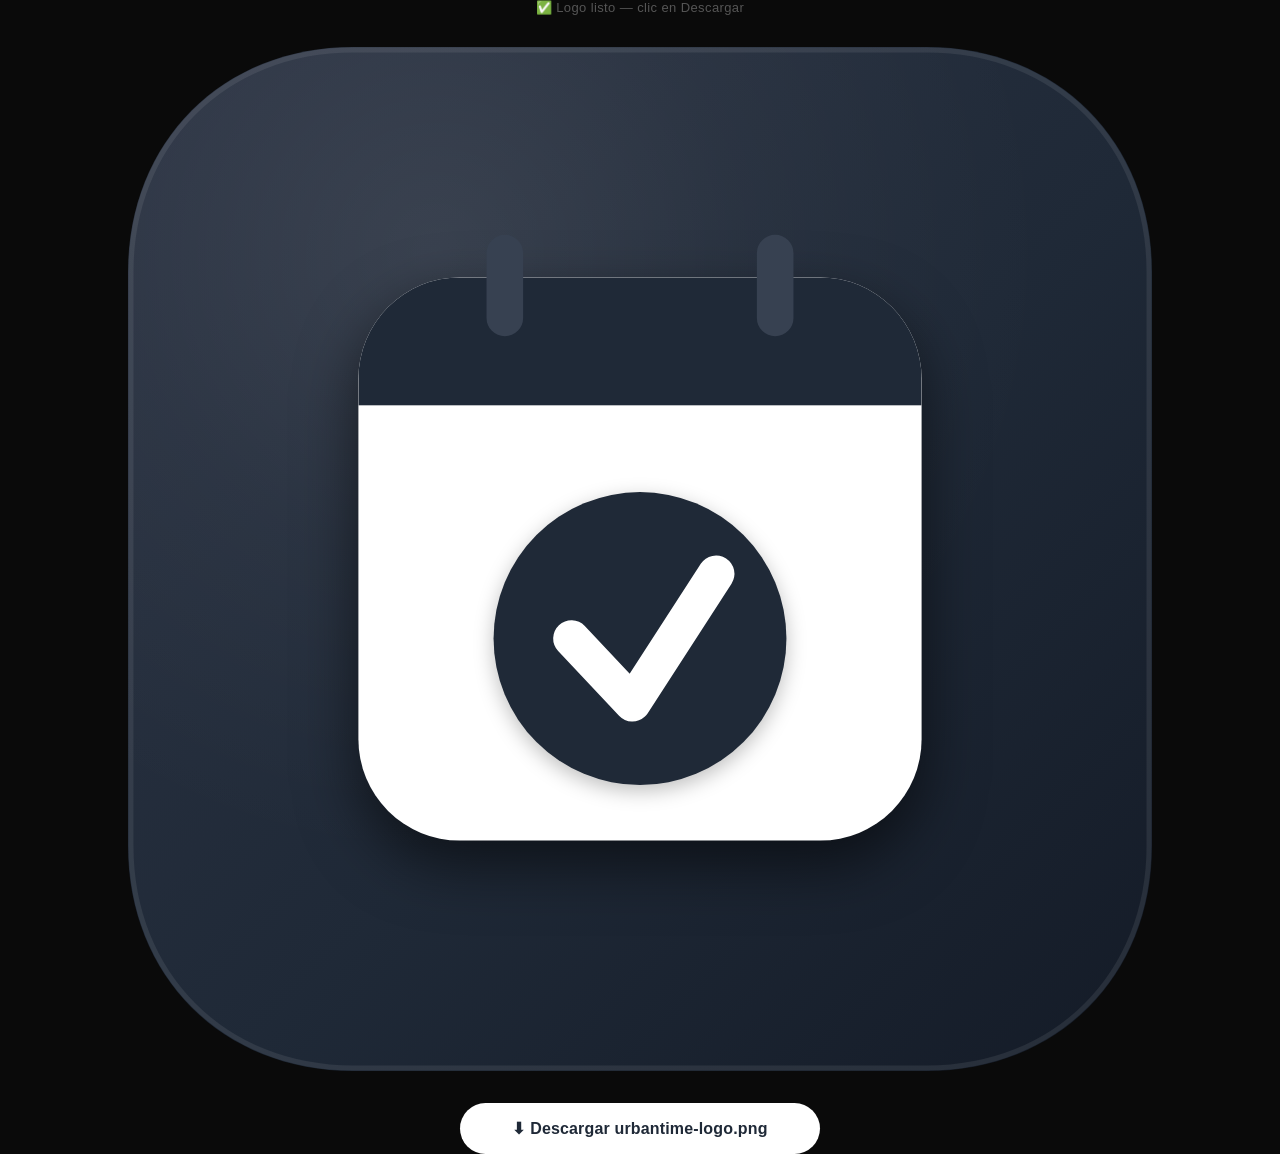
<file: generar-logo.html>
<!DOCTYPE html>
<html lang="es">
<head>
  <meta charset="UTF-8">
  <title>UrbanTime Logo — iOS Style</title>
  <style>
    * { margin: 0; padding: 0; box-sizing: border-box; }
    body {
      background: #0a0a0a;
      display: flex;
      flex-direction: column;
      align-items: center;
      justify-content: center;
      min-height: 100vh;
      gap: 32px;
      font-family: -apple-system, BlinkMacSystemFont, 'SF Pro Display', Arial, sans-serif;
    }
    canvas { display: block; border-radius: 28px; }
    button {
      background: #FFFFFF;
      color: #1F2937;
      border: none;
      padding: 16px 52px;
      border-radius: 50px;
      font-size: 16px;
      font-weight: 700;
      cursor: pointer;
      letter-spacing: 0.01em;
    }
    button:hover { background: #E5E7EB; }
    p { color: #555; font-size: 13px; letter-spacing: 0.03em; }
  </style>
</head>
<body>
  <p id="status">Generando logo...</p>
  <canvas id="c" width="1024" height="1024"></canvas>
  <button onclick="descargar()">⬇  Descargar urbantime-logo.png</button>

  <script>
    const canvas = document.getElementById('c');
    const ctx    = canvas.getContext('2d');
    const S = 1024; // tamaño total

    function draw() {
      ctx.clearRect(0, 0, S, S);

      // ══════════════════════════════
      // 1. FONDO — squircle estilo iOS
      //    radio ~22% = 225px para 1024
      // ══════════════════════════════
      ctx.save();
      squircle(0, 0, S, S, 225);
      ctx.clip();

      // Gradiente principal: gris carbón a negro pizarra (como Apple Watch icon)
      const bg = ctx.createLinearGradient(0, 0, S, S);
      bg.addColorStop(0, '#2C3444');
      bg.addColorStop(0.55, '#1F2937');
      bg.addColorStop(1,  '#141B27');
      ctx.fillStyle = bg;
      ctx.fillRect(0, 0, S, S);

      // Brillo sutil arriba-izquierda (efecto glassmorphism iOS)
      const shine = ctx.createRadialGradient(S*0.3, S*0.2, 0, S*0.3, S*0.2, S*0.6);
      shine.addColorStop(0,   'rgba(255,255,255,0.09)');
      shine.addColorStop(0.5, 'rgba(255,255,255,0.03)');
      shine.addColorStop(1,   'rgba(255,255,255,0)');
      ctx.fillStyle = shine;
      ctx.fillRect(0, 0, S, S);

      ctx.restore();

      // ══════════════════════════════
      // 2. ÍCONO — Calendario con check
      //    centrado, grande, puro blanco
      // ══════════════════════════════
      const ico = S * 0.55;   // 56% del tamaño del canvas
      const ix  = (S - ico) / 2;
      const iy  = (S - ico) / 2;
      const ir  = ico * 0.18; // radio de esquinas del calendario

      // Sombra suave debajo del icono
      ctx.shadowColor   = 'rgba(0,0,0,0.55)';
      ctx.shadowBlur    = 60;
      ctx.shadowOffsetY = 24;

      // Cuerpo del calendario — blanco
      ctx.fillStyle = '#FFFFFF';
      rrect(ix, iy, ico, ico, ir);
      ctx.fill();
      ctx.shadowBlur = 0; ctx.shadowOffsetY = 0;

      // Franja superior oscura (header del calendario)
      const hh = ico * 0.22;
      ctx.save();
      rrect(ix, iy, ico, ico, ir); ctx.clip();
      ctx.fillStyle = '#1F2937';
      ctx.fillRect(ix, iy, ico, hh + 4); // +4 para cubrir la unión
      ctx.restore();

      // Pasadores del calendario (arriba)
      const pinW  = ico * 0.065;
      const pinH  = ico * 0.18;
      const pinR  = pinW / 2;
      const pinY  = iy - pinH * 0.42;
      const pinColor = '#374151';

      ctx.fillStyle = pinColor;
      // pasador izquierdo
      rrect(ix + ico*0.26 - pinW/2, pinY, pinW, pinH, pinR); ctx.fill();
      // pasador derecho
      rrect(ix + ico*0.74 - pinW/2, pinY, pinW, pinH, pinR); ctx.fill();

      // ── CHECKMARK grande centrado ──
      // Área disponible debajo del header
      const bodyTop  = iy + hh;
      const bodyH    = ico - hh;
      const bodyMidX = ix + ico / 2;
      const bodyMidY = bodyTop + bodyH / 2 + bodyH * 0.04;

      // Círculo de fondo del check
      const checkR = ico * 0.26;
      ctx.fillStyle = '#1F2937';
      ctx.shadowColor   = 'rgba(0,0,0,0.25)';
      ctx.shadowBlur    = 20;
      ctx.shadowOffsetY = 6;
      ctx.beginPath();
      ctx.arc(bodyMidX, bodyMidY, checkR, 0, Math.PI * 2);
      ctx.fill();
      ctx.shadowBlur = 0; ctx.shadowOffsetY = 0;

      // Trazo del checkmark
      ctx.strokeStyle = '#FFFFFF';
      ctx.lineWidth   = ico * 0.065;
      ctx.lineCap     = 'round';
      ctx.lineJoin    = 'round';

      const ck = checkR * 0.52; // escala del check
      ctx.beginPath();
      ctx.moveTo(bodyMidX - ck * 0.9, bodyMidY + ck * 0.0);
      ctx.lineTo(bodyMidX - ck * 0.1, bodyMidY + ck * 0.85);
      ctx.lineTo(bodyMidX + ck * 1.0, bodyMidY - ck * 0.85);
      ctx.stroke();

      // ══════════════════════════════
      // 3. BORDE EXTERIOR sutil (iOS)
      // ══════════════════════════════
      ctx.strokeStyle = 'rgba(255,255,255,0.08)';
      ctx.lineWidth   = 5;
      squircle(3, 3, S-6, S-6, 222);
      ctx.stroke();

      document.getElementById('status').textContent = '✅ Logo listo — clic en Descargar';
    }

    // ── Rounded Rect ──
    function rrect(x, y, w, h, r) {
      ctx.beginPath();
      ctx.moveTo(x + r, y);
      ctx.lineTo(x + w - r, y);
      ctx.arcTo(x + w, y,     x + w, y + r,     r);
      ctx.lineTo(x + w, y + h - r);
      ctx.arcTo(x + w, y + h, x + w - r, y + h, r);
      ctx.lineTo(x + r, y + h);
      ctx.arcTo(x,     y + h, x,     y + h - r, r);
      ctx.lineTo(x,    y + r);
      ctx.arcTo(x,     y,     x + r, y,          r);
      ctx.closePath();
    }

    // ── Squircle iOS (super-ellipse aproximada con bezier) ──
    function squircle(x, y, w, h, r) {
      // Usamos factor de control ~0.552 para curvatura iOS
      const k = r * 0.58;
      ctx.beginPath();
      ctx.moveTo(x + r, y);
      // top
      ctx.lineTo(x + w - r, y);
      ctx.bezierCurveTo(x + w - r + k, y, x + w, y + r - k, x + w, y + r);
      // right
      ctx.lineTo(x + w, y + h - r);
      ctx.bezierCurveTo(x + w, y + h - r + k, x + w - r + k, y + h, x + w - r, y + h);
      // bottom
      ctx.lineTo(x + r, y + h);
      ctx.bezierCurveTo(x + r - k, y + h, x, y + h - r + k, x, y + h - r);
      // left
      ctx.lineTo(x, y + r);
      ctx.bezierCurveTo(x, y + r - k, x + r - k, y, x + r, y);
      ctx.closePath();
    }

    function descargar() {
      const a = document.createElement('a');
      a.download = 'urbantime-logo.png';
      a.href = canvas.toDataURL('image/png');
      a.click();
    }

    // Dibujar al cargar
    window.addEventListener('load', () => setTimeout(draw, 50));
  </script>
</body>
</html>
</file>
